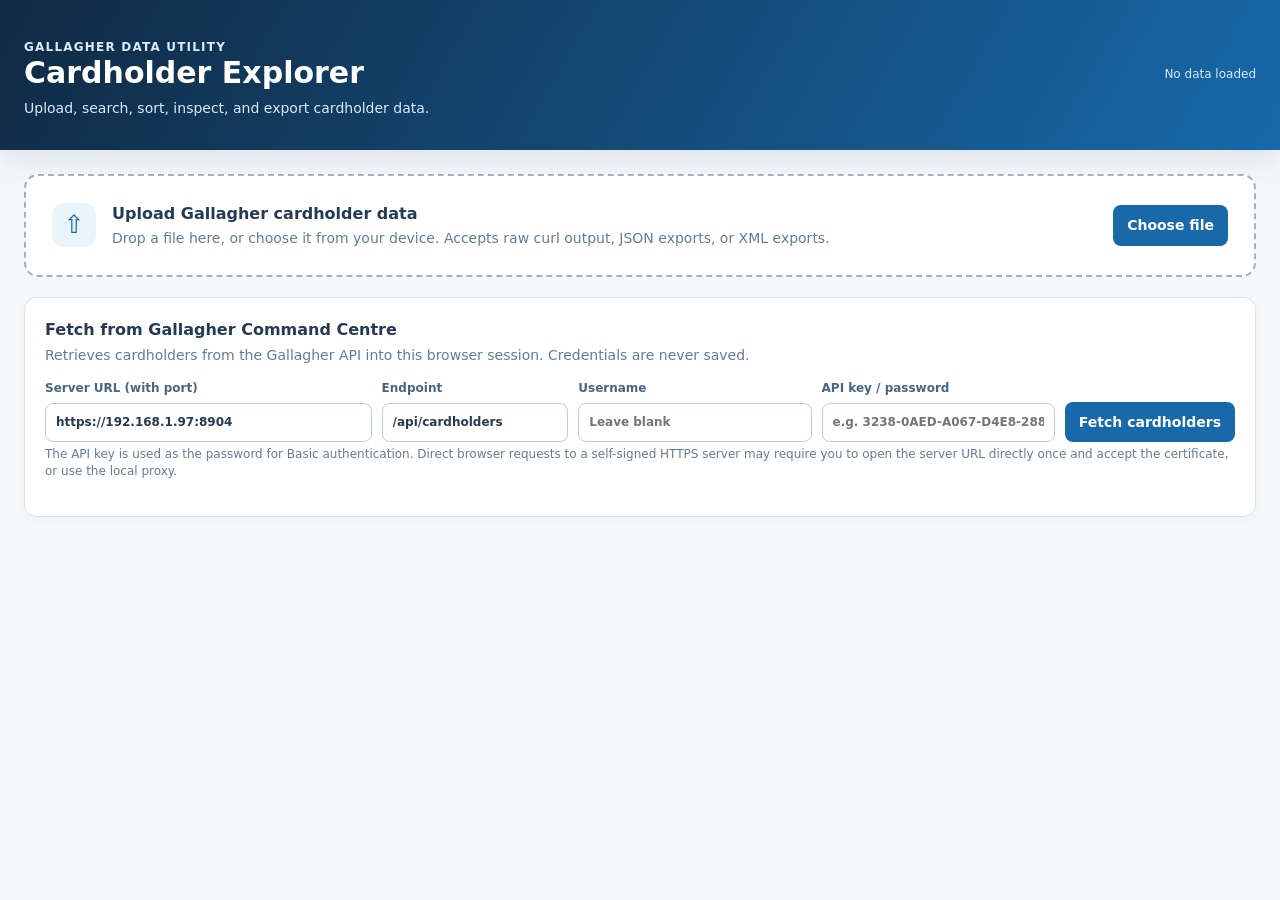
<file: gallagher-cardholder-parser/index.html>
<!doctype html>
<html lang="en">
<head>
<meta charset="utf-8">
<meta name="viewport" content="width=device-width, initial-scale=1">
<title>Gallagher Cardholder Explorer</title>
<style>
:root{--navy:#102a43;--blue:#1769aa;--sky:#eaf4fb;--line:#d9e2ec;--ink:#243b53;--muted:#627d98;--green:#16856a;--orange:#c05621;--shadow:0 10px 30px rgba(16,42,67,.10)}*{box-sizing:border-box}body{margin:0;background:#f5f8fb;color:var(--ink);font:14px/1.45 Inter,ui-sans-serif,system-ui,-apple-system,"Segoe UI",sans-serif}.hero{background:linear-gradient(120deg,#102a43,#1769aa);color:#fff;padding:32px max(24px,calc((100vw - 1440px)/2));box-shadow:var(--shadow)}.hero-inner{max-width:1440px;margin:auto;display:flex;align-items:center;justify-content:space-between;gap:24px}.eyebrow{font-size:12px;font-weight:750;letter-spacing:.1em;text-transform:uppercase;color:#b9dcf4;margin:0 0 5px}.hero h1{font-size:30px;line-height:1.15;margin:0}.hero p{margin:7px 0 0;color:#d9eafb}.app{max-width:1440px;margin:0 auto;padding:24px}.upload{border:2px dashed #9fb3c8;border-radius:14px;background:#fff;padding:26px;display:flex;align-items:center;justify-content:space-between;gap:20px;transition:.2s}.upload.drag{border-color:var(--blue);background:#f1f8fd}.upload-main{display:flex;align-items:center;gap:16px}.upload-icon{width:44px;height:44px;border-radius:12px;background:var(--sky);color:var(--blue);font-size:25px;display:grid;place-items:center}.upload h2{font-size:16px;margin:0}.upload p{margin:3px 0 0;color:var(--muted)}button,.file-label{border:0;border-radius:8px;background:var(--blue);color:#fff;padding:10px 14px;font:inherit;font-weight:700;cursor:pointer;transition:.2s}button:hover,.file-label:hover{background:#0f5791}button.secondary{background:#fff;color:var(--blue);border:1px solid #bcccdc}button.secondary:hover{background:var(--sky)}#fileInput{display:none}.hidden{display:none!important}.toolbar{margin-top:22px;display:flex;gap:12px;align-items:center;flex-wrap:wrap}.search{flex:1 1 280px;position:relative}.search input{width:100%;border:1px solid #bcccdc;border-radius:8px;background:#fff;padding:11px 13px 11px 38px;font:inherit;color:var(--ink);outline:0}.search input:focus{border-color:var(--blue);box-shadow:0 0 0 3px #d9edf9}.search span{position:absolute;left:13px;top:9px;font-size:17px;color:var(--muted)}.select{border:1px solid #bcccdc;border-radius:8px;padding:10px;background:#fff;font:inherit;color:var(--ink)}.stats{display:flex;gap:12px;flex-wrap:wrap;margin:20px 0}.stat{min-width:145px;padding:14px 16px;background:#fff;border:1px solid var(--line);border-radius:10px}.stat strong{font-size:21px;display:block;color:var(--navy)}.stat span{font-size:12px;color:var(--muted)}.workspace{display:grid;grid-template-columns:minmax(0,1fr) 290px;gap:20px}.panel{background:#fff;border:1px solid var(--line);border-radius:12px;box-shadow:0 2px 8px rgba(16,42,67,.03);overflow:hidden}.panel-head{padding:14px 16px;border-bottom:1px solid var(--line);display:flex;align-items:center;justify-content:space-between;gap:12px}.panel-head h2{font-size:15px;margin:0}.panel-head small{color:var(--muted)}.table-wrap{overflow:auto;max-height:600px}table{border-collapse:collapse;width:100%;white-space:nowrap}th{position:sticky;top:0;z-index:1;background:#f7fafc;text-align:left;color:#486581;font-size:12px;text-transform:uppercase;letter-spacing:.04em;border-bottom:1px solid var(--line);cursor:pointer;user-select:none}th:hover{background:#edf2f7}th,td{padding:11px 14px;border-bottom:1px solid #edf2f7;max-width:280px;overflow:hidden;text-overflow:ellipsis}td{color:#334e68}tbody tr{cursor:pointer}tbody tr:hover,tbody tr.selected{background:#eff8ff}.sort{margin-left:4px;color:var(--blue)}.columns{padding:12px 14px;max-height:600px;overflow:auto}.columns input{accent-color:var(--blue)}.column-item{display:flex;align-items:center;gap:8px;padding:7px 2px;cursor:pointer;font-size:13px}.column-item:hover{color:var(--blue)}.empty{padding:42px;text-align:center;color:var(--muted)}.xml-section{margin-top:20px}.xml-controls{display:flex;align-items:center;gap:10px;flex-wrap:wrap}.xml-output{margin:0;max-height:600px;overflow:auto;padding:18px;background:#102a43;color:#d9eafb;font:12px/1.55 ui-monospace,SFMono-Regular,Consolas,monospace;white-space:pre-wrap;tab-size:2}.details{margin-top:20px}.detail-grid{display:grid;grid-template-columns:repeat(auto-fill,minmax(190px,1fr));gap:1px;background:var(--line)}.detail{padding:11px 13px;background:#fff;min-width:0}.detail b{font-size:11px;display:block;color:var(--muted);text-transform:uppercase;letter-spacing:.04em;margin-bottom:3px}.detail span{word-break:break-word}.placeholder{padding:24px;color:var(--muted)}.api-load{margin-top:20px;padding:20px}.api-load h2{margin:0;font-size:16px}.api-load p{margin:4px 0 15px;color:var(--muted)}.api-form{display:grid;grid-template-columns:1.4fr .8fr 1fr 1fr auto;gap:10px;align-items:end}.api-field{display:grid;gap:5px;font-size:12px;font-weight:700;color:#486581}.api-field input,.api-field select{min-width:0;border:1px solid #bcccdc;border-radius:8px;background:#fff;padding:10px;font:inherit;color:var(--ink)}.api-note{margin:12px 0 0;font-size:12px;color:var(--muted)}.field-actions{display:flex;gap:6px}.field-actions button{padding:7px 9px;font-size:12px}.tag{display:inline-block;padding:3px 8px;border-radius:20px;font-size:12px;font-weight:700;background:#dff7ec;color:#08765b}.status{font-size:12px;color:#d9eafb;text-align:right}.notice{margin:16px 0 0;padding:11px 14px;border-radius:8px;background:#fff3cd;color:#7a4f01;display:none}@media(max-width:950px){.api-form{grid-template-columns:1fr 1fr}.api-form button{grid-column:span 2}}@media(max-width:850px){.workspace{grid-template-columns:1fr}.columns{max-height:200px}.hero-inner{align-items:flex-start;flex-direction:column}.status{text-align:left}}@media(max-width:580px){.upload{align-items:flex-start;flex-direction:column}.app{padding:16px}.hero{padding:25px 16px}}
</style>
</head>
<body>
<header class="hero"><div class="hero-inner"><div><p class="eyebrow">Gallagher data utility</p><h1>Cardholder Explorer</h1><p>Upload, search, sort, inspect, and export cardholder data.</p></div><div id="fileStatus" class="status">No data loaded</div></div></header>
<main class="app">
<section id="dropZone" class="upload"><div class="upload-main"><div class="upload-icon">⇧</div><div><h2>Upload Gallagher cardholder data</h2><p>Drop a file here, or choose it from your device. Accepts raw curl output, JSON exports, or XML exports.</p></div></div><label class="file-label" for="fileInput">Choose file</label><input id="fileInput" type="file" accept=".txt,.json,.xml,application/json,text/plain,text/xml,application/xml"></section>
<section class="panel api-load"><h2>Fetch from Gallagher Command Centre</h2><p>Retrieves cardholders from the Gallagher API into this browser session. Credentials are never saved.</p><div class="api-form"><label class="api-field">Server URL (with port)<input id="serverUrl" type="text" placeholder="https://192.168.1.97:8904 or leave blank for local proxy" value="https://192.168.1.97:8904"></label><label class="api-field">Endpoint<input id="endpoint" type="text" value="/api/cardholders"></label><label class="api-field">Username<input id="apiUser" type="text" placeholder="Leave blank" value=""></label><label class="api-field">API key / password<input id="apiKey" type="password" autocomplete="off" placeholder="e.g. 3238-0AED-A067-D4E8-288F-8192-00D1-8548"></label><button id="fetchCardholders" type="button">Fetch cardholders</button></div><p id="apiNote" class="api-note">The API key is used as the password for Basic authentication. Direct browser requests to a self-signed HTTPS server may require you to open the server URL directly once and accept the certificate, or use the local proxy.</p></section>
<div id="notice" class="notice"></div>
<section id="dataArea" class="hidden">
<div class="stats"><div class="stat"><strong id="recordCount">0</strong><span>Records loaded</span></div><div class="stat"><strong id="fieldCount">0</strong><span>Available fields</span></div><div class="stat"><strong id="shownCount">0</strong><span>Matching records</span></div><div class="stat"><strong id="recordType">—</strong><span>Record element</span></div></div>
<div class="toolbar"><div class="search"><span>⌕</span><input id="searchInput" type="search" placeholder="Search all returned data…"></div><select id="filterField" class="select"><option value="">All fields</option></select><button id="clearFilters" class="secondary">Clear filters</button></div>
<div class="workspace"><section class="panel"><div class="panel-head"><h2>Returned data</h2><small>Click a heading to sort · click a row to inspect</small></div><div class="table-wrap"><table><thead id="tableHead"></thead><tbody id="tableBody"></tbody></table><div id="emptyTable" class="empty hidden">No records match the current filter.</div></div></section><aside class="panel"><div class="panel-head"><h2>Visible fields</h2><div class="field-actions"><button id="clearAll" class="secondary">Clear all</button><button id="showAll" class="secondary">Show all</button></div></div><div id="columnList" class="columns"></div></aside></div>
<section class="panel details"><div class="panel-head"><h2>Record details</h2><small id="detailLabel">Select a row to inspect all parsed fields</small></div><div id="detailContent" class="placeholder">No record selected.</div></section>
<section class="panel xml-section"><div class="panel-head"><h2>Formatted XML</h2><div class="xml-controls"><label>Chunk <select id="chunkSelect" class="select"></select></label><small id="chunkSummary"></small></div></div><pre id="xmlOutput" class="xml-output"></pre></section>
</section>
</main>
<script>
const state={records:[],columns:[],visible:new Set(),sort:{key:'',direction:1},selected:null,recordNodes:[],sourceName:'',rawDocument:null};
const $=id=>document.getElementById(id);
const escapeHtml=value=>String(value??'').replace(/[&<>'"]/g,char=>({'&':'&amp;','<':'&lt;','>':'&gt;',"'":'&#39;','"':'&quot;'}[char]));
function textOf(element){return Array.from(element.childNodes).filter(node=>node.nodeType===Node.TEXT_NODE).map(node=>node.nodeValue.trim()).join(' ').trim()}
function flatten(element,prefix='',output={}){const children=Array.from(element.children);if(!children.length){if(prefix)output[prefix]=textOf(element);return output}const groups={};children.forEach(child=>{(groups[child.tagName]??=[]).push(child)});for(const [name,items] of Object.entries(groups)){const key=prefix?`${prefix} › ${name}`:name;if(items.length===1){const child=items[0];if(child.children.length)flatten(child,key,output);else output[key]=textOf(child)}else{output[key]=items.map(item=>item.children.length?compactValue(item):textOf(item)).join(' | ')}}return output}
function compactValue(element){const leaves=[];const walk=node=>Array.from(node.children).forEach(child=>{child.children.length?walk(child):leaves.push(textOf(child))});walk(element);return leaves.filter(Boolean).join(' · ')}
function chooseRecords(doc){const all=Array.from(doc.querySelectorAll('*'));const groups=new Map();all.forEach(node=>{if(!node.parentElement||!node.children.length)return;const key=`${node.parentElement.tagName}::${node.tagName}`;groups.set(key,[...(groups.get(key)||[]),node])});const repeated=[...groups.values()].filter(nodes=>nodes.length>1);const members=repeated.filter(nodes=>nodes[0].tagName==='member');if(members.length)return members.sort((a,b)=>b.length-a.length)[0];const cardholders=repeated.filter(nodes=>nodes[0].tagName==='cardholder');if(cardholders.length)return cardholders.sort((a,b)=>b.length-a.length)[0];if(repeated.length)return repeated.sort((a,b)=>b.length-a.length)[0];const single=all.filter(node=>['member','holder','cardholder'].includes(node.tagName)&&node.children.length).filter(node=>node.parentElement?.tagName===node.tagName||['members','holders','cardholders'].includes(node.parentElement?.tagName));return single.length?[single[single.length-1]]:[]}
function loadXml(text,name){const doc=new DOMParser().parseFromString(text,'application/xml');const error=doc.querySelector('parsererror');if(error)throw new Error('This file is not valid XML. Please choose an XML export and try again.');loadDocument(doc,name)}
function loadDocument(doc,name){const nodes=chooseRecords(doc);if(!nodes.length)throw new Error('No repeating record elements were found in this data.');const records=nodes.map((node,index)=>({__index:index,__node:node,...flatten(node)}));const columns=[...new Set(records.flatMap(record=>Object.keys(record).filter(key=>!key.startsWith('__'))))];state.records=records;state.recordNodes=nodes;state.columns=columns;state.visible=new Set(columns.slice(0,Math.min(9,columns.length)));state.sort={key:'',direction:1};state.selected=null;state.sourceName=name;state.rawDocument=doc;$('dataArea').classList.remove('hidden');$('fileStatus').textContent=`Loaded: ${name}`;$('notice').style.display='none';renderAll()}
function safeXmlName(name){return /^[A-Za-z_][A-Za-z0-9_.-]*$/.test(name)?name:'field'}
function appendJsonXml(doc,parent,key,value){const element=doc.createElement(safeXmlName(key));if(element.tagName==='field'&&key!=='field')element.setAttribute('name',key);if(value===null||value===undefined){parent.appendChild(element);return}if(Array.isArray(value)){const itemName=key.endsWith('s')?key.slice(0,-1)||'item':'item';value.forEach(item=>appendJsonXml(doc,element,itemName,item));parent.appendChild(element);return}if(typeof value==='object'){Object.entries(value).forEach(([childKey,childValue])=>appendJsonXml(doc,element,childKey,childValue));parent.appendChild(element);return}element.textContent=String(value);parent.appendChild(element)}
function documentFromRecords(records,recordName,wrapperName){const doc=document.implementation.createDocument('', 'response', null);const wrapper=doc.createElement(wrapperName);doc.documentElement.appendChild(wrapper);records.forEach(record=>appendJsonXml(doc,wrapper,recordName,record));return doc}
function cleanGallagherResponse(text){let s=text.replace(/\r?\n/g,'');s=s.replace(/\*[ \t]*TLSv?[^*]*?data \(\d+\):/g,'');s=s.replace(/\*[ \t]*Connection #\d+ to host [^*]*?left intact/g,'');const tls='* TLSv1.2 (IN), TLS header, Supplemental data (23):';const conn='* Connection #0 to host 192.168.1.97 left intact';s=s.split(tls).join('').split(conn).join('');return s}
function extractCardholders(text){const clean=cleanGallagherResponse(text);try{const payload=JSON.parse(clean);if(payload&&Array.isArray(payload.results))return payload.results;if(Array.isArray(payload))return payload}catch(e){}const re=/\{\s*"href"\s*:\s*"[^"]*"\s*(?:,\s*"[a-zA-Z_]+"\s*:\s*(?:"[^"]*"|true|false|null|\d+|[^,{}[\]]+))*\s*\}/g;const matches=clean.match(re)||[];const records=[];for(const m of matches){try{records.push(JSON.parse(m))}catch(e){}}return records}
function loadCardholders(records,name){if(!Array.isArray(records)||!records.length)throw new Error('No cardholder records could be extracted from the response.');loadDocument(documentFromRecords(records,'cardholder','cardholders'),name)}
async function fetchCardholders(){const server=$('serverUrl').value.trim().replace(/\/$/,''),endpoint=$('endpoint').value.trim()||'/api/cardholders',apiKey=$('apiKey').value,username=$('apiUser').value.trim();const button=$('fetchCardholders');if(!apiKey){showNotice('Enter the API key.');return}if(server&&!server.startsWith('http')){showNotice('Server URL must start with http:// or https://, or be left blank for the local proxy.');return}button.disabled=true;button.textContent='Fetching…';$('notice').style.display='none';try{const url=server?server.replace(/\/$/,'')+(endpoint.startsWith('/')?endpoint:'/'+endpoint):endpoint;const response=await fetch(url,{headers:{Accept:'application/json',Authorization:`Basic ${btoa(`${username}:${apiKey}`)}`}});if(!response.ok){const detail=(await response.text()).slice(0,250);throw new Error(`Gallagher returned ${response.status}${detail?`: ${detail}`:''}`)}const raw=await response.text();const records=extractCardholders(raw);loadCardholders(records,server?`Gallagher ${server}`:'Gallagher via proxy');$('notice').textContent=`Loaded ${records.length.toLocaleString()} cardholder record${records.length===1?'':'s'} from ${url}`;$('notice').style.display='block'}catch(error){const message=error instanceof TypeError?'The request could not be completed. Check the server URL/proxy and API key, or CORS settings.':error.message;showNotice(message)}finally{button.disabled=false;button.textContent='Fetch cardholders'}}
function renderAll(){renderStats();renderFilterFields();renderColumns();renderTable();renderChunks();renderDetails()}
function renderStats(){const filtered=getFiltered();$('recordCount').textContent=state.records.length.toLocaleString();$('fieldCount').textContent=state.columns.length;$('shownCount').textContent=filtered.length.toLocaleString();$('recordType').textContent=state.recordNodes[0]?.tagName||'—'}
function renderFilterFields(){const current=$('filterField').value;$('filterField').innerHTML='<option value="">All fields</option>'+state.columns.map(key=>`<option value="${escapeHtml(key)}">${escapeHtml(key)}</option>`).join('');if(state.columns.includes(current))$('filterField').value=current}
function renderColumns(){const list=$('columnList');list.innerHTML=state.columns.map(key=>`<label class="column-item"><input type="checkbox" data-column="${escapeHtml(key)}" ${state.visible.has(key)?'checked':''}><span>${escapeHtml(key)}</span></label>`).join('');list.querySelectorAll('input').forEach(input=>input.addEventListener('change',()=>{input.checked?state.visible.add(input.dataset.column):state.visible.delete(input.dataset.column);renderTable()}))}
function getFiltered(){const query=$('searchInput').value.trim().toLocaleLowerCase();const field=$('filterField').value;let rows=state.records.filter(row=>!query||(field?String(row[field]??''):state.columns.map(key=>row[key]??'').join(' ')).toLocaleLowerCase().includes(query));if(state.sort.key){const {key,direction}=state.sort;rows=rows.slice().sort((a,b)=>String(a[key]??'').localeCompare(String(b[key]??''),undefined,{numeric:true,sensitivity:'base'})*direction)}return rows}
function renderTable(){const keys=state.columns.filter(key=>state.visible.has(key));const rows=getFiltered();$('shownCount').textContent=rows.length.toLocaleString();$('tableHead').innerHTML='<tr>'+keys.map(key=>`<th data-key="${escapeHtml(key)}">${escapeHtml(key)}${state.sort.key===key?`<span class="sort">${state.sort.direction===1?'↑':'↓'}</span>`:''}</th>`).join('')+'</tr>';$('tableBody').innerHTML=rows.map(row=>`<tr data-index="${row.__index}" class="${state.selected===row.__index?'selected':''}">${keys.map(key=>`<td title="${escapeHtml(row[key]??'')}">${escapeHtml(row[key]??'—')}</td>`).join('')}</tr>`).join('');$('emptyTable').classList.toggle('hidden',rows.length>0);$('tableHead').querySelectorAll('th').forEach(th=>th.addEventListener('click',()=>{const key=th.dataset.key;state.sort={key,direction:state.sort.key===key?-state.sort.direction:1};renderTable()}));$('tableBody').querySelectorAll('tr').forEach(row=>row.addEventListener('click',()=>{state.selected=Number(row.dataset.index);renderTable();renderDetails()}))}
function renderDetails(){const record=state.selected===null?null:state.records[state.selected];$('detailLabel').textContent=record?`Record ${state.selected+1} · ${state.recordNodes[state.selected].tagName}`:'Select a row to inspect all parsed fields';$('detailContent').className=record?'detail-grid':'placeholder';$('detailContent').innerHTML=record?state.columns.map(key=>`<div class="detail"><b>${escapeHtml(key)}</b><span>${escapeHtml(record[key]||'—')}</span></div>`).join(''):'No record selected.'}
function formatXml(xml){const pad='  ';let formatted='',indent=0;xml.replace(/>\s*</g,'><').replace(/</g,'\n<').trim().split('\n').forEach(line=>{if(/^<\//.test(line))indent=Math.max(0,indent-1);formatted+=pad.repeat(indent)+line+'\n';if(/^<[^!?/][^>]*[^/]>$/.test(line)&&!/<\/.*>$/.test(line))indent++});return formatted.trim()}
function renderChunks(){const size=20,total=Math.ceil(state.recordNodes.length/size);const select=$('chunkSelect'),previous=Number(select.value)||0;select.innerHTML=Array.from({length:total},(_,i)=>`<option value="${i}">Records ${i*size+1}–${Math.min((i+1)*size,state.recordNodes.length)}</option>`).join('');select.value=Math.min(previous,Math.max(0,total-1));showChunk();select.onchange=showChunk}
function showChunk(){const size=20,chunk=Number($('chunkSelect').value)||0,start=chunk*size,end=Math.min(start+size,state.recordNodes.length);const root=state.rawDocument.documentElement.cloneNode(false);for(let i=start;i<end;i++)root.appendChild(state.recordNodes[i].cloneNode(true));$('xmlOutput').textContent=formatXml(new XMLSerializer().serializeToString(root));$('chunkSummary').textContent=`Showing ${start+1}–${end} of ${state.recordNodes.length} records`}
function handleFile(file){if(!file)return;const ext=(file.name.split('.').pop()||'').toLowerCase();const reader=new FileReader();reader.onload=()=>{try{if(ext==='xml'||file.type.includes('xml')){loadXml(reader.result,file.name)}else{const records=extractCardholders(reader.result);if(records.length){loadCardholders(records,file.name)}else{loadXml(reader.result,file.name)}}}catch(error){showNotice(error.message)}};reader.onerror=()=>showNotice('The selected file could not be read.');reader.readAsText(file)}
function showNotice(message){$('notice').textContent=message;$('notice').style.display='block'}
$('fileInput').addEventListener('change',event=>handleFile(event.target.files[0]));['dragenter','dragover'].forEach(type=>$('dropZone').addEventListener(type,event=>{event.preventDefault();$('dropZone').classList.add('drag')}));['dragleave','drop'].forEach(type=>$('dropZone').addEventListener(type,event=>{event.preventDefault();$('dropZone').classList.remove('drag')}));$('dropZone').addEventListener('drop',event=>handleFile(event.dataTransfer.files[0]));$('fetchCardholders').addEventListener('click',fetchCardholders);$('searchInput').addEventListener('input',()=>{renderStats();renderTable()});$('filterField').addEventListener('change',()=>{renderStats();renderTable()});$('clearFilters').addEventListener('click',()=>{$('searchInput').value='';$('filterField').value='';state.sort={key:'',direction:1};renderStats();renderTable()});$('clearAll').addEventListener('click',()=>{state.visible.clear();renderColumns();renderTable()});$('showAll').addEventListener('click',()=>{state.visible=new Set(state.columns);renderColumns();renderTable()});
if(location.protocol!=='file:'&&['localhost','127.0.0.1'].includes(location.hostname)){$('serverUrl').value='';$('endpoint').value='/api/cardholders';const note=$('apiNote');if(note){note.textContent='Proxy mode active: leave Server URL blank and the local proxy forwards requests to Gallagher.'}}
</script>
</body>
</html>
</file>
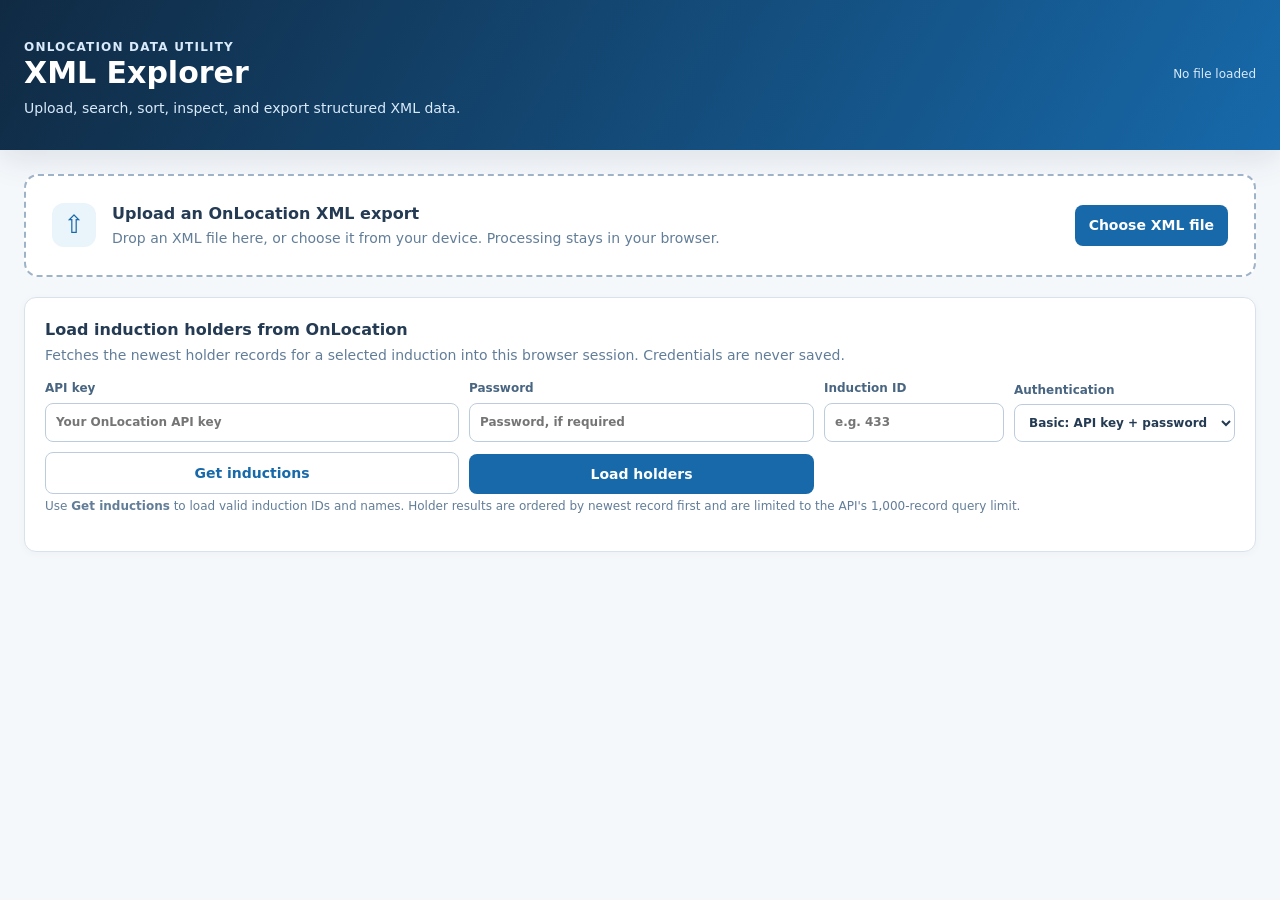
<file: onlocation-member-parser/index.html>
<!doctype html>
<html lang="en">
<head>
<meta charset="utf-8">
<meta name="viewport" content="width=device-width, initial-scale=1">
<title>OnLocation XML Explorer</title>
<style>
:root{--navy:#102a43;--blue:#1769aa;--sky:#eaf4fb;--line:#d9e2ec;--ink:#243b53;--muted:#627d98;--green:#16856a;--orange:#c05621;--shadow:0 10px 30px rgba(16,42,67,.10)}*{box-sizing:border-box}body{margin:0;background:#f5f8fb;color:var(--ink);font:14px/1.45 Inter,ui-sans-serif,system-ui,-apple-system,"Segoe UI",sans-serif}.hero{background:linear-gradient(120deg,#102a43,#1769aa);color:#fff;padding:32px max(24px,calc((100vw - 1440px)/2));box-shadow:var(--shadow)}.hero-inner{max-width:1440px;margin:auto;display:flex;align-items:center;justify-content:space-between;gap:24px}.eyebrow{font-size:12px;font-weight:750;letter-spacing:.1em;text-transform:uppercase;color:#b9dcf4;margin:0 0 5px}.hero h1{font-size:30px;line-height:1.15;margin:0}.hero p{margin:7px 0 0;color:#d9eafb}.app{max-width:1440px;margin:0 auto;padding:24px}.upload{border:2px dashed #9fb3c8;border-radius:14px;background:#fff;padding:26px;display:flex;align-items:center;justify-content:space-between;gap:20px;transition:.2s}.upload.drag{border-color:var(--blue);background:#f1f8fd}.upload-main{display:flex;align-items:center;gap:16px}.upload-icon{width:44px;height:44px;border-radius:12px;background:var(--sky);color:var(--blue);font-size:25px;display:grid;place-items:center}.upload h2{font-size:16px;margin:0}.upload p{margin:3px 0 0;color:var(--muted)}button,.file-label{border:0;border-radius:8px;background:var(--blue);color:#fff;padding:10px 14px;font:inherit;font-weight:700;cursor:pointer;transition:.2s}button:hover,.file-label:hover{background:#0f5791}button.secondary{background:#fff;color:var(--blue);border:1px solid #bcccdc}button.secondary:hover{background:var(--sky)}#fileInput{display:none}.hidden{display:none!important}.toolbar{margin-top:22px;display:flex;gap:12px;align-items:center;flex-wrap:wrap}.search{flex:1 1 280px;position:relative}.search input{width:100%;border:1px solid #bcccdc;border-radius:8px;background:#fff;padding:11px 13px 11px 38px;font:inherit;color:var(--ink);outline:0}.search input:focus{border-color:var(--blue);box-shadow:0 0 0 3px #d9edf9}.search span{position:absolute;left:13px;top:9px;font-size:17px;color:var(--muted)}.select{border:1px solid #bcccdc;border-radius:8px;padding:10px;background:#fff;font:inherit;color:var(--ink)}.stats{display:flex;gap:12px;flex-wrap:wrap;margin:20px 0}.stat{min-width:145px;padding:14px 16px;background:#fff;border:1px solid var(--line);border-radius:10px}.stat strong{font-size:21px;display:block;color:var(--navy)}.stat span{font-size:12px;color:var(--muted)}.workspace{display:grid;grid-template-columns:minmax(0,1fr) 290px;gap:20px}.panel{background:#fff;border:1px solid var(--line);border-radius:12px;box-shadow:0 2px 8px rgba(16,42,67,.03);overflow:hidden}.panel-head{padding:14px 16px;border-bottom:1px solid var(--line);display:flex;align-items:center;justify-content:space-between;gap:12px}.panel-head h2{font-size:15px;margin:0}.panel-head small{color:var(--muted)}.table-wrap{overflow:auto;max-height:600px}table{border-collapse:collapse;width:100%;white-space:nowrap}th{position:sticky;top:0;z-index:1;background:#f7fafc;text-align:left;color:#486581;font-size:12px;text-transform:uppercase;letter-spacing:.04em;border-bottom:1px solid var(--line);cursor:pointer;user-select:none}th:hover{background:#edf2f7}th,td{padding:11px 14px;border-bottom:1px solid #edf2f7;max-width:280px;overflow:hidden;text-overflow:ellipsis}td{color:#334e68}tbody tr{cursor:pointer}tbody tr:hover,tbody tr.selected{background:#eff8ff}.sort{margin-left:4px;color:var(--blue)}.columns{padding:12px 14px;max-height:600px;overflow:auto}.columns input{accent-color:var(--blue)}.column-item{display:flex;align-items:center;gap:8px;padding:7px 2px;cursor:pointer;font-size:13px}.column-item:hover{color:var(--blue)}.empty{padding:42px;text-align:center;color:var(--muted)}.xml-section{margin-top:20px}.xml-controls{display:flex;align-items:center;gap:10px;flex-wrap:wrap}.xml-output{margin:0;max-height:600px;overflow:auto;padding:18px;background:#102a43;color:#d9eafb;font:12px/1.55 ui-monospace,SFMono-Regular,Consolas,monospace;white-space:pre-wrap;tab-size:2}.details{margin-top:20px}.detail-grid{display:grid;grid-template-columns:repeat(auto-fill,minmax(190px,1fr));gap:1px;background:var(--line)}.detail{padding:11px 13px;background:#fff;min-width:0}.detail b{font-size:11px;display:block;color:var(--muted);text-transform:uppercase;letter-spacing:.04em;margin-bottom:3px}.detail span{word-break:break-word}.placeholder{padding:24px;color:var(--muted)}.tag{display:inline-block;padding:3px 8px;border-radius:20px;font-size:12px;font-weight:700;background:#dff7ec;color:#08765b}.status{font-size:12px;color:#d9eafb;text-align:right}.notice{margin:16px 0 0;padding:11px 14px;border-radius:8px;background:#fff3cd;color:#7a4f01;display:none}@media(max-width:850px){.workspace{grid-template-columns:1fr}.columns{max-height:200px}.hero-inner{align-items:flex-start;flex-direction:column}.status{text-align:left}}@media(max-width:580px){.upload{align-items:flex-start;flex-direction:column}.app{padding:16px}.hero{padding:25px 16px}}
.api-load{margin-top:20px;padding:20px}.api-load h2{margin:0;font-size:16px}.api-load p{margin:4px 0 15px;color:var(--muted)}.api-form{display:grid;grid-template-columns:1.2fr 1fr 180px auto;gap:10px;align-items:end}.api-field{display:grid;gap:5px;font-size:12px;font-weight:700;color:#486581}.api-field input,.api-field select{min-width:0;border:1px solid #bcccdc;border-radius:8px;background:#fff;padding:10px;font:inherit;color:var(--ink)}.api-note{margin:12px 0 0;font-size:12px;color:var(--muted)}.field-actions{display:flex;gap:6px}.field-actions button{padding:7px 9px;font-size:12px}@media(max-width:850px){.api-form{grid-template-columns:1fr 1fr}.api-form button{grid-column:span 2}}@media(max-width:580px){.api-form{grid-template-columns:1fr}.api-form button{grid-column:auto}}</style>
</head>
<body>
<header class="hero"><div class="hero-inner"><div><p class="eyebrow">OnLocation data utility</p><h1>XML Explorer</h1><p>Upload, search, sort, inspect, and export structured XML data.</p></div><div id="fileStatus" class="status">No file loaded</div></div></header>
<main class="app">
<section id="dropZone" class="upload"><div class="upload-main"><div class="upload-icon">⇧</div><div><h2>Upload an OnLocation XML export</h2><p>Drop an XML file here, or choose it from your device. Processing stays in your browser.</p></div></div><label class="file-label" for="fileInput">Choose XML file</label><input id="fileInput" type="file" accept=".xml,text/xml,application/xml"></section>
<section class="panel api-load"><h2>Load induction holders from OnLocation</h2><p>Fetches the newest holder records for a selected induction into this browser session. Credentials are never saved.</p><div class="api-form"><label class="api-field">API key<input id="apiKey" type="password" autocomplete="off" placeholder="Your OnLocation API key"></label><label class="api-field">Password<input id="apiPassword" type="password" autocomplete="off" placeholder="Password, if required"></label><label class="api-field">Induction ID<input id="inductionId" type="number" min="1" list="inductionOptions" placeholder="e.g. 433"></label><label class="api-field">Authentication<select id="authMode"><option value="basic">Basic: API key + password</option><option value="apikey">APIKEY header</option></select></label><button id="getInductions" class="secondary" type="button">Get inductions</button><button id="fetchMembers" type="button">Load holders</button></div><datalist id="inductionOptions"></datalist><p id="inductionStatus" class="api-note">Use <strong>Get inductions</strong> to load valid induction IDs and names. Holder results are ordered by newest record first and are limited to the API's 1,000-record query limit.</p></section>
<div id="notice" class="notice"></div>
<section id="dataArea" class="hidden">
<div class="stats"><div class="stat"><strong id="recordCount">0</strong><span>Records loaded</span></div><div class="stat"><strong id="fieldCount">0</strong><span>Available fields</span></div><div class="stat"><strong id="shownCount">0</strong><span>Matching records</span></div><div class="stat"><strong id="recordType">—</strong><span>Record element</span></div></div>
<div class="toolbar"><div class="search"><span>⌕</span><input id="searchInput" type="search" placeholder="Search all returned data…"></div><select id="filterField" class="select"><option value="">All fields</option></select><button id="clearFilters" class="secondary">Clear filters</button></div>
<div class="workspace"><section class="panel"><div class="panel-head"><h2>Returned data</h2><small>Click a heading to sort · click a row to inspect</small></div><div class="table-wrap"><table><thead id="tableHead"></thead><tbody id="tableBody"></tbody></table><div id="emptyTable" class="empty hidden">No records match the current filter.</div></div></section><aside class="panel"><div class="panel-head"><h2>Visible fields</h2><div class="field-actions"><button id="clearAll" class="secondary">Clear all</button><button id="showAll" class="secondary">Show all</button></div></div><div id="columnList" class="columns"></div></aside></div>
<section class="panel details"><div class="panel-head"><h2>Record details</h2><small id="detailLabel">Select a row to inspect all parsed fields</small></div><div id="detailContent" class="placeholder">No record selected.</div></section>
<section class="panel xml-section"><div class="panel-head"><h2>Formatted XML</h2><div class="xml-controls"><label>Chunk <select id="chunkSelect" class="select"></select></label><small id="chunkSummary"></small></div></div><pre id="xmlOutput" class="xml-output"></pre></section>
</section>
</main>
<script>
const state={records:[],columns:[],visible:new Set(),sort:{key:'',direction:1},selected:null,recordNodes:[],sourceName:'',rawDocument:null};
const $=id=>document.getElementById(id);
const escapeHtml=value=>String(value??'').replace(/[&<>'"]/g,char=>({'&':'&amp;','<':'&lt;','>':'&gt;',"'":'&#39;','"':'&quot;'}[char]));
function textOf(element){return Array.from(element.childNodes).filter(node=>node.nodeType===Node.TEXT_NODE).map(node=>node.nodeValue.trim()).join(' ').trim()}
function flatten(element,prefix='',output={}){const children=Array.from(element.children);if(!children.length){if(prefix)output[prefix]=textOf(element);return output}const groups={};children.forEach(child=>{(groups[child.tagName]??=[]).push(child)});for(const [name,items] of Object.entries(groups)){const key=prefix?`${prefix} › ${name}`:name;if(items.length===1){const child=items[0];if(child.children.length)flatten(child,key,output);else output[key]=textOf(child)}else{output[key]=items.map(item=>item.children.length?compactValue(item):textOf(item)).join(' | ')}}return output}
function compactValue(element){const leaves=[];const walk=node=>Array.from(node.children).forEach(child=>{child.children.length?walk(child):leaves.push(textOf(child))});walk(element);return leaves.filter(Boolean).join(' · ')}
function chooseRecords(doc){const all=Array.from(doc.querySelectorAll('*'));const groups=new Map();all.forEach(node=>{if(!node.parentElement||!node.children.length)return;const key=`${node.parentElement.tagName}::${node.tagName}`;groups.set(key,[...(groups.get(key)||[]),node])});const repeated=[...groups.values()].filter(nodes=>nodes.length>1);const members=repeated.filter(nodes=>nodes[0].tagName==='member');if(members.length)return members.sort((a,b)=>b.length-a.length)[0];if(repeated.length)return repeated.sort((a,b)=>b.length-a.length)[0];const single=all.filter(node=>['member','holder'].includes(node.tagName)&&node.children.length).filter(node=>node.parentElement?.tagName===node.tagName||['members','holders'].includes(node.parentElement?.tagName));return single.length?[single[single.length-1]]:[]}
function loadXml(text,name){const doc=new DOMParser().parseFromString(text,'application/xml');const error=doc.querySelector('parsererror');if(error)throw new Error('This file is not valid XML. Please choose an XML export and try again.');loadDocument(doc,name)}
function loadDocument(doc,name){const nodes=chooseRecords(doc);if(!nodes.length)throw new Error('No repeating record elements were found in this data.');const records=nodes.map((node,index)=>({__index:index,__node:node,...flatten(node)}));const columns=[...new Set(records.flatMap(record=>Object.keys(record).filter(key=>!key.startsWith('__'))))];state.records=records;state.recordNodes=nodes;state.columns=columns;state.visible=new Set(columns.slice(0,Math.min(9,columns.length)));state.sort={key:'',direction:1};state.selected=null;state.sourceName=name;state.rawDocument=doc;$('dataArea').classList.remove('hidden');$('fileStatus').textContent=`Loaded: ${name}`;$('notice').style.display='none';renderAll()}
function safeXmlName(name){return /^[A-Za-z_][A-Za-z0-9_.-]*$/.test(name)?name:'field'}
function appendJsonXml(doc,parent,key,value){const element=doc.createElement(safeXmlName(key));if(element.tagName==='field'&&key!=='field')element.setAttribute('name',key);if(value===null||value===undefined){parent.appendChild(element);return}if(Array.isArray(value)){const itemName=key.endsWith('s')?key.slice(0,-1)||'item':'item';value.forEach(item=>appendJsonXml(doc,element,itemName,item));parent.appendChild(element);return}if(typeof value==='object'){Object.entries(value).forEach(([childKey,childValue])=>appendJsonXml(doc,element,childKey,childValue));parent.appendChild(element);return}element.textContent=String(value);parent.appendChild(element)}
function documentFromRecords(records,recordName,wrapperName){const doc=document.implementation.createDocument('', 'response', null);const wrapper=doc.createElement(wrapperName);doc.documentElement.appendChild(wrapper);records.forEach(record=>appendJsonXml(doc,wrapper,recordName,record));return doc}
function authorizationHeader(){const apiKey=$('apiKey').value.trim(),password=$('apiPassword').value;if(!apiKey)throw new Error('Enter an OnLocation API key before making a request.');return $('authMode').value==='apikey'?`APIKEY ${apiKey}`:`Basic ${btoa(`${apiKey}:${password}`)}`}
function listFromPayload(payload){return Array.isArray(payload)?payload:(payload.data||payload.inductions||payload.induction||payload.holders||payload.holder||[])}
async function requestOnLocation(url){let response;try{response=await fetch(url,{headers:{Accept:'application/json',Authorization:authorizationHeader()}})}catch(error){if(error instanceof TypeError)throw new Error('The request could not be completed. Check your connection and whether OnLocation permits browser requests from this page (CORS).');throw error}if(!response.ok){const detail=(await response.text()).slice(0,250);throw new Error(`OnLocation returned ${response.status}${detail?`: ${detail}`:''}`)}return response.json()}
async function getInductions(){const button=$('getInductions');button.disabled=true;button.textContent='Loading…';$('notice').style.display='none';try{const inductions=listFromPayload(await requestOnLocation('https://api.whosonlocation.com/v1/induction'));if(!Array.isArray(inductions))throw new Error('The API response did not contain an induction list.');const options=inductions.filter(item=>item&&item.id!==undefined).map(item=>`<option value="${escapeHtml(item.id)}" label="${escapeHtml(item.name||item.title||`Induction ${item.id}`)}"></option>`).join('');$('inductionOptions').innerHTML=options;$('inductionStatus').textContent=`Loaded ${inductions.length.toLocaleString()} valid induction ID${inductions.length===1?'':'s'}. Start typing an ID to view names in the suggestions.`}catch(error){showNotice(error.message)}finally{button.disabled=false;button.textContent='Get inductions'}}
async function fetchMembers(){const inductionId=$('inductionId').value.trim(),button=$('fetchMembers');if(!/^\d+$/.test(inductionId)||Number(inductionId)<1){showNotice('Enter a valid positive induction ID before loading holders.');return}button.disabled=true;button.textContent='Loading…';$('notice').style.display='none';try{const holders=listFromPayload(await requestOnLocation(`https://api.whosonlocation.com/v1/induction/${encodeURIComponent(inductionId)}/holder?order=-id`));if(!Array.isArray(holders))throw new Error('The API response did not contain a holder list.');loadDocument(documentFromRecords(holders,'holder','holders'),`OnLocation induction ${inductionId}`);$('inductionStatus').textContent=`Loaded ${holders.length.toLocaleString()} newest holder record${holders.length===1?'':'s'} for induction ${inductionId}.`}catch(error){showNotice(error.message)}finally{button.disabled=false;button.textContent='Load holders'}}
function renderAll(){renderStats();renderFilterFields();renderColumns();renderTable();renderChunks();renderDetails()}
function renderStats(){const filtered=getFiltered();$('recordCount').textContent=state.records.length.toLocaleString();$('fieldCount').textContent=state.columns.length;$('shownCount').textContent=filtered.length.toLocaleString();$('recordType').textContent=state.recordNodes[0]?.tagName||'—'}
function renderFilterFields(){const current=$('filterField').value;$('filterField').innerHTML='<option value="">All fields</option>'+state.columns.map(key=>`<option value="${escapeHtml(key)}">${escapeHtml(key)}</option>`).join('');if(state.columns.includes(current))$('filterField').value=current}
function renderColumns(){const list=$('columnList');list.innerHTML=state.columns.map(key=>`<label class="column-item"><input type="checkbox" data-column="${escapeHtml(key)}" ${state.visible.has(key)?'checked':''}><span>${escapeHtml(key)}</span></label>`).join('');list.querySelectorAll('input').forEach(input=>input.addEventListener('change',()=>{input.checked?state.visible.add(input.dataset.column):state.visible.delete(input.dataset.column);renderTable()}))}
function getFiltered(){const query=$('searchInput').value.trim().toLocaleLowerCase();const field=$('filterField').value;let rows=state.records.filter(row=>!query||(field?String(row[field]??''):state.columns.map(key=>row[key]??'').join(' ')).toLocaleLowerCase().includes(query));if(state.sort.key){const {key,direction}=state.sort;rows=rows.slice().sort((a,b)=>String(a[key]??'').localeCompare(String(b[key]??''),undefined,{numeric:true,sensitivity:'base'})*direction)}return rows}
function renderTable(){const keys=state.columns.filter(key=>state.visible.has(key));const rows=getFiltered();$('shownCount').textContent=rows.length.toLocaleString();$('tableHead').innerHTML='<tr>'+keys.map(key=>`<th data-key="${escapeHtml(key)}">${escapeHtml(key)}${state.sort.key===key?`<span class="sort">${state.sort.direction===1?'↑':'↓'}</span>`:''}</th>`).join('')+'</tr>';$('tableBody').innerHTML=rows.map(row=>`<tr data-index="${row.__index}" class="${state.selected===row.__index?'selected':''}">${keys.map(key=>`<td title="${escapeHtml(row[key]??'')}">${escapeHtml(row[key]??'—')}</td>`).join('')}</tr>`).join('');$('emptyTable').classList.toggle('hidden',rows.length>0);$('tableHead').querySelectorAll('th').forEach(th=>th.addEventListener('click',()=>{const key=th.dataset.key;state.sort={key,direction:state.sort.key===key?-state.sort.direction:1};renderTable()}));$('tableBody').querySelectorAll('tr').forEach(row=>row.addEventListener('click',()=>{state.selected=Number(row.dataset.index);renderTable();renderDetails()}))}
function renderDetails(){const record=state.selected===null?null:state.records[state.selected];$('detailLabel').textContent=record?`Record ${state.selected+1} · ${state.recordNodes[state.selected].tagName}`:'Select a row to inspect all parsed fields';$('detailContent').className=record?'detail-grid':'placeholder';$('detailContent').innerHTML=record?state.columns.map(key=>`<div class="detail"><b>${escapeHtml(key)}</b><span>${escapeHtml(record[key]||'—')}</span></div>`).join(''):'No record selected.'}
function formatXml(xml){const pad='  ';let formatted='',indent=0;xml.replace(/>\s*</g,'><').replace(/</g,'\n<').trim().split('\n').forEach(line=>{if(/^<\//.test(line))indent=Math.max(0,indent-1);formatted+=pad.repeat(indent)+line+'\n';if(/^<[^!?/][^>]*[^/]>$/.test(line)&&!/<\/.*>$/.test(line))indent++});return formatted.trim()}
function renderChunks(){const size=20,total=Math.ceil(state.recordNodes.length/size);const select=$('chunkSelect'),previous=Number(select.value)||0;select.innerHTML=Array.from({length:total},(_,i)=>`<option value="${i}">Records ${i*size+1}–${Math.min((i+1)*size,state.recordNodes.length)}</option>`).join('');select.value=Math.min(previous,Math.max(0,total-1));showChunk();select.onchange=showChunk}
function showChunk(){const size=20,chunk=Number($('chunkSelect').value)||0,start=chunk*size,end=Math.min(start+size,state.recordNodes.length);const root=state.rawDocument.documentElement.cloneNode(false);for(let i=start;i<end;i++)root.appendChild(state.recordNodes[i].cloneNode(true));$('xmlOutput').textContent=formatXml(new XMLSerializer().serializeToString(root));$('chunkSummary').textContent=`Showing ${start+1}–${end} of ${state.recordNodes.length} records`}
function handleFile(file){if(!file)return;if(!/xml|\.xml$/i.test(file.type+file.name)){showNotice('Please select an XML file.');return}const reader=new FileReader();reader.onload=()=>{try{loadXml(reader.result,file.name)}catch(error){showNotice(error.message)}};reader.onerror=()=>showNotice('The selected file could not be read.');reader.readAsText(file)}
function showNotice(message){$('notice').textContent=message;$('notice').style.display='block'}
$('fileInput').addEventListener('change',event=>handleFile(event.target.files[0]));['dragenter','dragover'].forEach(type=>$('dropZone').addEventListener(type,event=>{event.preventDefault();$('dropZone').classList.add('drag')}));['dragleave','drop'].forEach(type=>$('dropZone').addEventListener(type,event=>{event.preventDefault();$('dropZone').classList.remove('drag')}));$('dropZone').addEventListener('drop',event=>handleFile(event.dataTransfer.files[0]));$('getInductions').addEventListener('click',getInductions);$('fetchMembers').addEventListener('click',fetchMembers);$('searchInput').addEventListener('input',()=>{renderStats();renderTable()});$('filterField').addEventListener('change',()=>{renderStats();renderTable()});$('clearFilters').addEventListener('click',()=>{$('searchInput').value='';$('filterField').value='';state.sort={key:'',direction:1};renderStats();renderTable()});$('clearAll').addEventListener('click',()=>{state.visible.clear();renderColumns();renderTable()});$('showAll').addEventListener('click',()=>{state.visible=new Set(state.columns);renderColumns();renderTable()});
</script>
</body>
</html>
</file>
